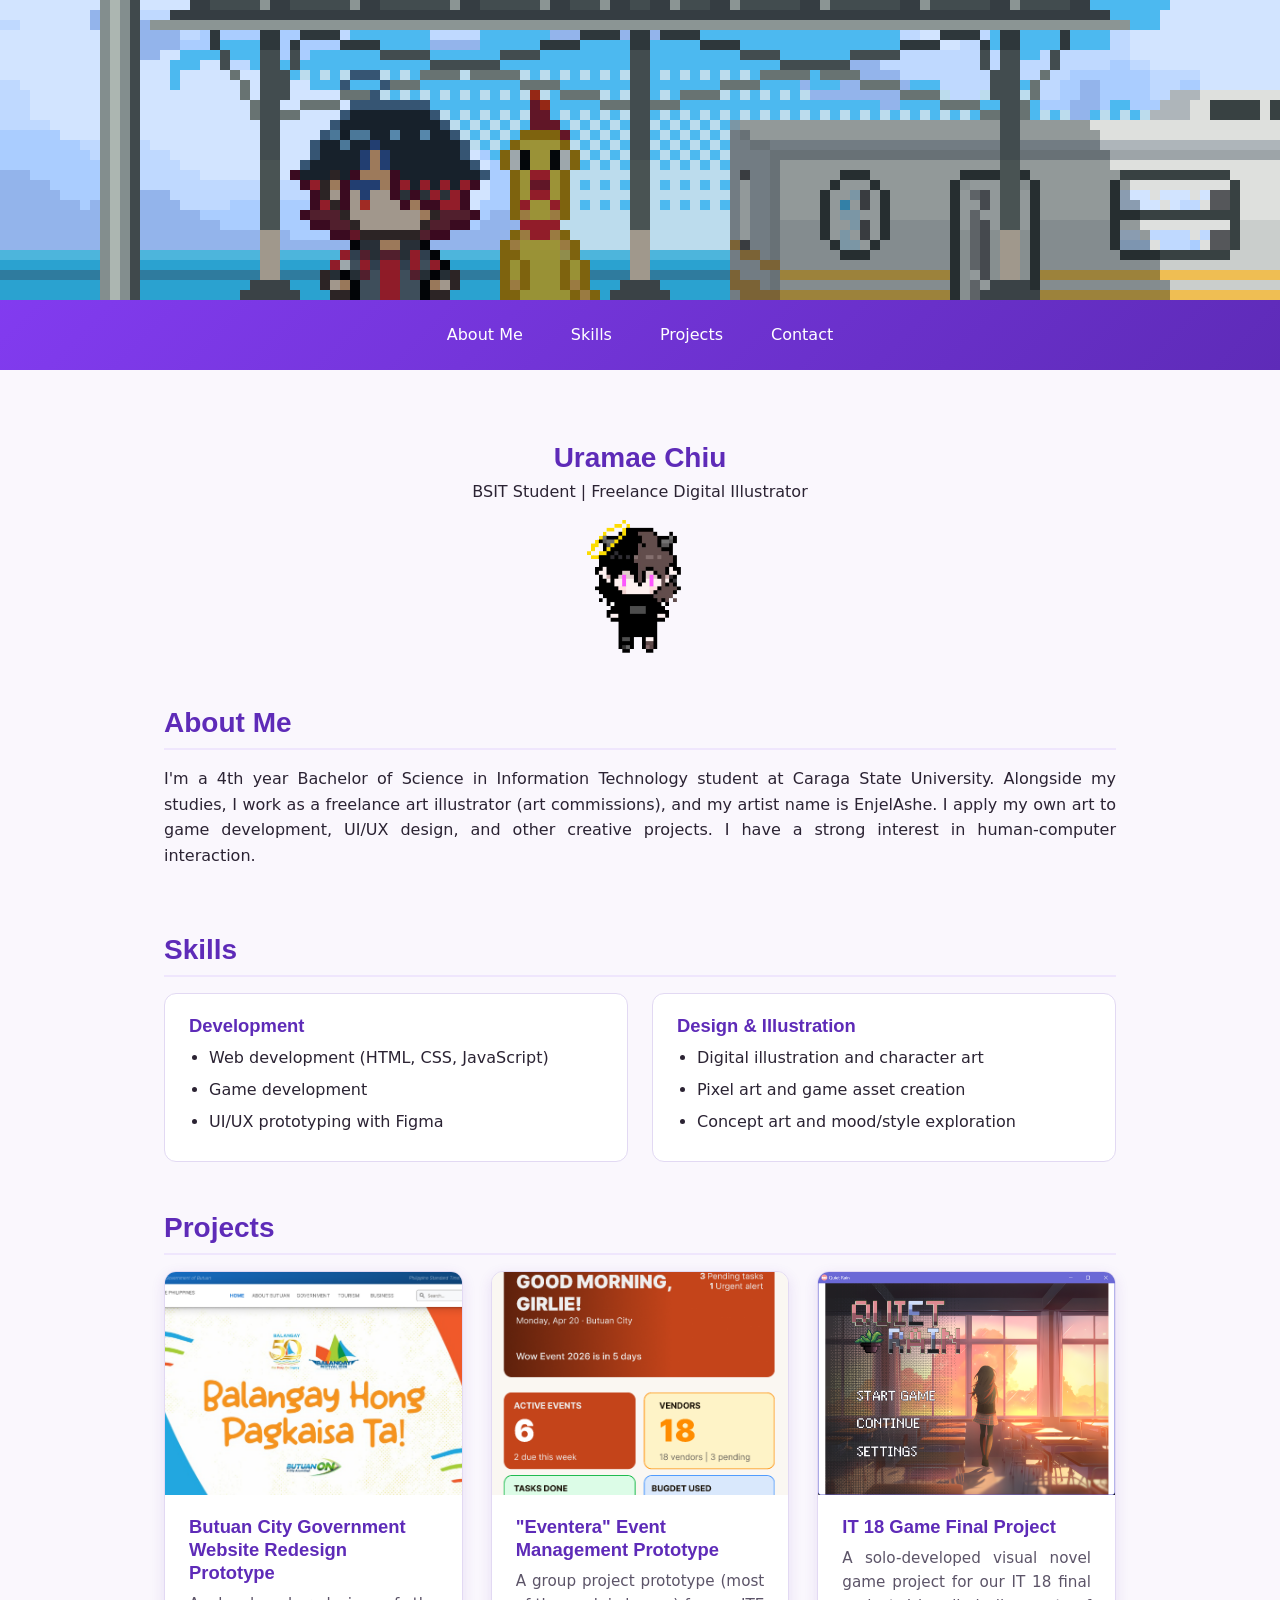
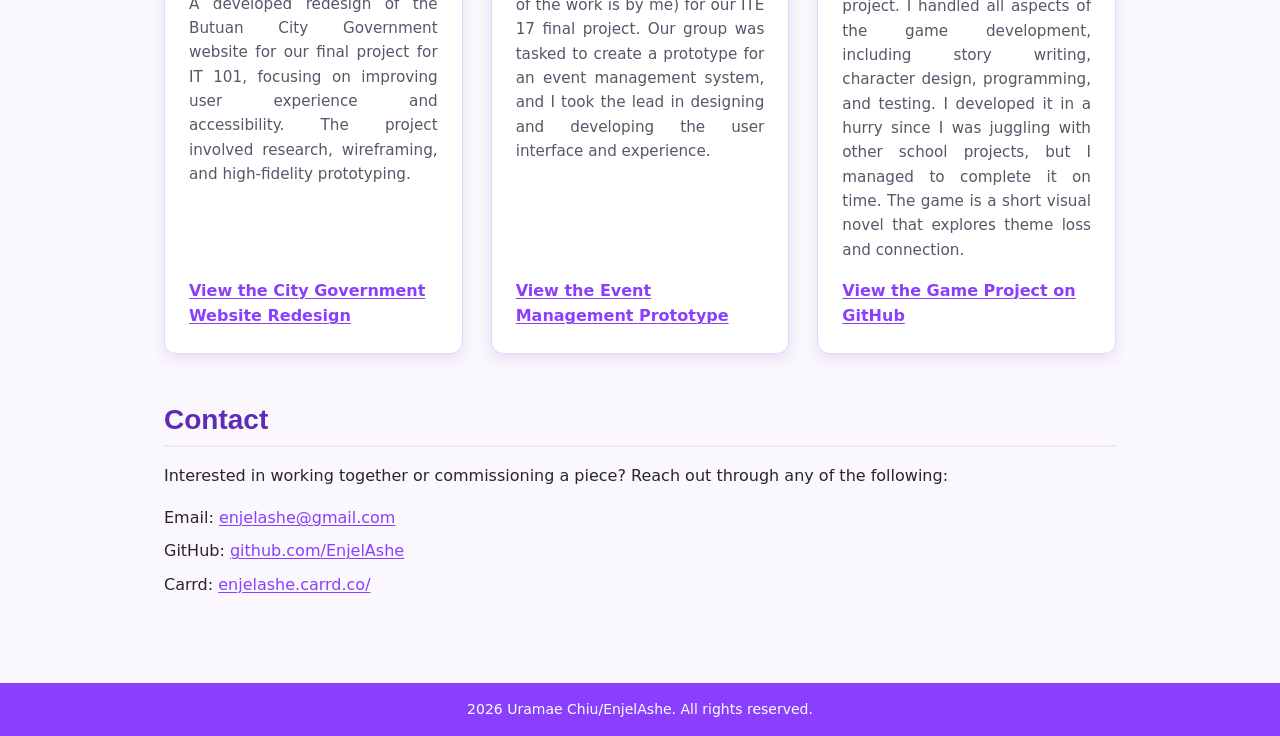
<file: index.html>
<!DOCTYPE html>
<html lang="en">
<head>
  <meta charset="UTF-8">
  <meta name="viewport" content="width=device-width, initial-scale=1.0">
  <title>Uramae Chiu | BSIT Student &amp; Digital Artist</title>
  <meta name="description" content="Portfolio of Uramae Chiu">
  <link rel="stylesheet" href="style.css">
</head>
<body>

  <header>
    <div id="banner">
      <img src="images/train og.png" alt="Portfolio banner">
    </div>
    
    <nav id="links">
      <ul>
        <li><a href="#about">About Me</a></li>
        <li><a href="#skills">Skills</a></li>
        <li><a href="#projects">Projects</a></li>
        <li><a href="#contact">Contact</a></li>
      </ul>
    </nav>
  </header>

  <main id="wowbox">

    <div class="bio">
      <h2>Uramae Chiu</h2>
      <p>BSIT Student | Freelance Digital Illustrator</p>
      <img src="images/pixel.png" alt="pfp">
    </div>

    <section id="about">
      <h2 id="about-heading">About Me</h2>
      <p>
        I'm a 4th year Bachelor of Science in Information Technology student at Caraga State
        University. Alongside my studies, I work as a freelance art illustrator (art commissions), and my artist name is EnjelAshe.
        I apply my own art to game development, UI/UX design, and other creative projects. I have a strong interest in human-computer interaction.
      </p>
    </section>

    <section id="skills">
      <h2 id="skills-heading">Skills</h2>

      <div class="skills-grid">
        <article>
          <h3>Development</h3>
          <ul>
            <li>Web development (HTML, CSS, JavaScript)</li>
            <li>Game development</li>
            <li>UI/UX prototyping with Figma</li>
          </ul>
        </article>

        <article>
          <h3>Design &amp; Illustration</h3>
          <ul>
            <li>Digital illustration and character art</li>
            <li>Pixel art and game asset creation</li>
            <li>Concept art and mood/style exploration</li>
          </ul>
        </article>
      </div>
    </section>

    <section id="projects">
      <h2 id="projects-heading">Projects</h2>

      <div class="projects-grid">
        <article class="project-card">
          <img src="images/bc-ss.png" alt="Government Website Redesign Prototype" width="400" height="200">
          <div class="project-card-body">
            <h3 id="project-1-heading">Butuan City Government Website Redesign Prototype</h3>
            <p>
              A developed redesign of the Butuan City Government website for our final project for IT 101, focusing on improving user experience and accessibility. The project involved research, wireframing, and high-fidelity prototyping.
            </p>
            <a href="https://www.figma.com/proto/L5paLD8gVdIvG6W2HiWqkn?node-id=0-1&t=kkohGLounQIyiZ7n-6">View the City Government Website Redesign</a>
          </div>
        </article>

        <article class="project-card">
          <img src="images/eventera-ss.png" alt="Event Management Prototype" width="300" height="380">
          <div class="project-card-body">
            <h3 id="project-2-heading">"Eventera" Event Management Prototype</h3>
            <p>
              A group project prototype (most of the work is by me) for our ITE 17 final project. Our group was tasked to create a prototype for an event management system, and I took the lead in designing and developing the user interface and experience.
            </p>
            <a href="https://www.figma.com/proto/j9TWHDy4sw4Gt4XuWvO5US?node-id=0-1&t=kkohGLounQIyiZ7n-6">View the Event Management Prototype</a>
          </div>
        </article>

        <article class="project-card">
          <img src="images/qr-ss.png" alt="Quiet Rain Visual Novel" width="400" height="300">
          <div class="project-card-body">
            <h3 id="project-3-heading">IT 18 Game Final Project</h3>
            <p>
              A solo-developed visual novel game project for our IT 18 final project. I handled all aspects of the game development, including story writing, character design, programming, and testing. I developed it in a hurry since I was juggling with other school projects, but I managed to complete it on time. The game is a short visual novel that explores theme loss and connection.
            </p>
            <a href="https://github.com/EnjelAshe/Quiet-RainVN">View the Game Project on GitHub</a>
          </div>
        </article>
      </div>
    </section>

    <section id="contact">
      <h2 id="contact-heading">Contact</h2>
      <p>Interested in working together or commissioning a piece? Reach out through any of the following:</p>
      <ul class="contact-list">
        <li>Email: <a href="mailto:enjelashe@gmail.com">enjelashe@gmail.com</a></li>
        <li>GitHub: <a href="https://github.com/EnjelAshe">github.com/EnjelAshe</a></li>
        <li>Carrd: <a href="https://enjelashe.carrd.co/">enjelashe.carrd.co/</a></li>
      </ul>
    </section>

  </main>

  <footer>
    <p id="footyummy">2026 Uramae Chiu/EnjelAshe. All rights reserved.</p>
  </footer>

</body>
</html>
</file>
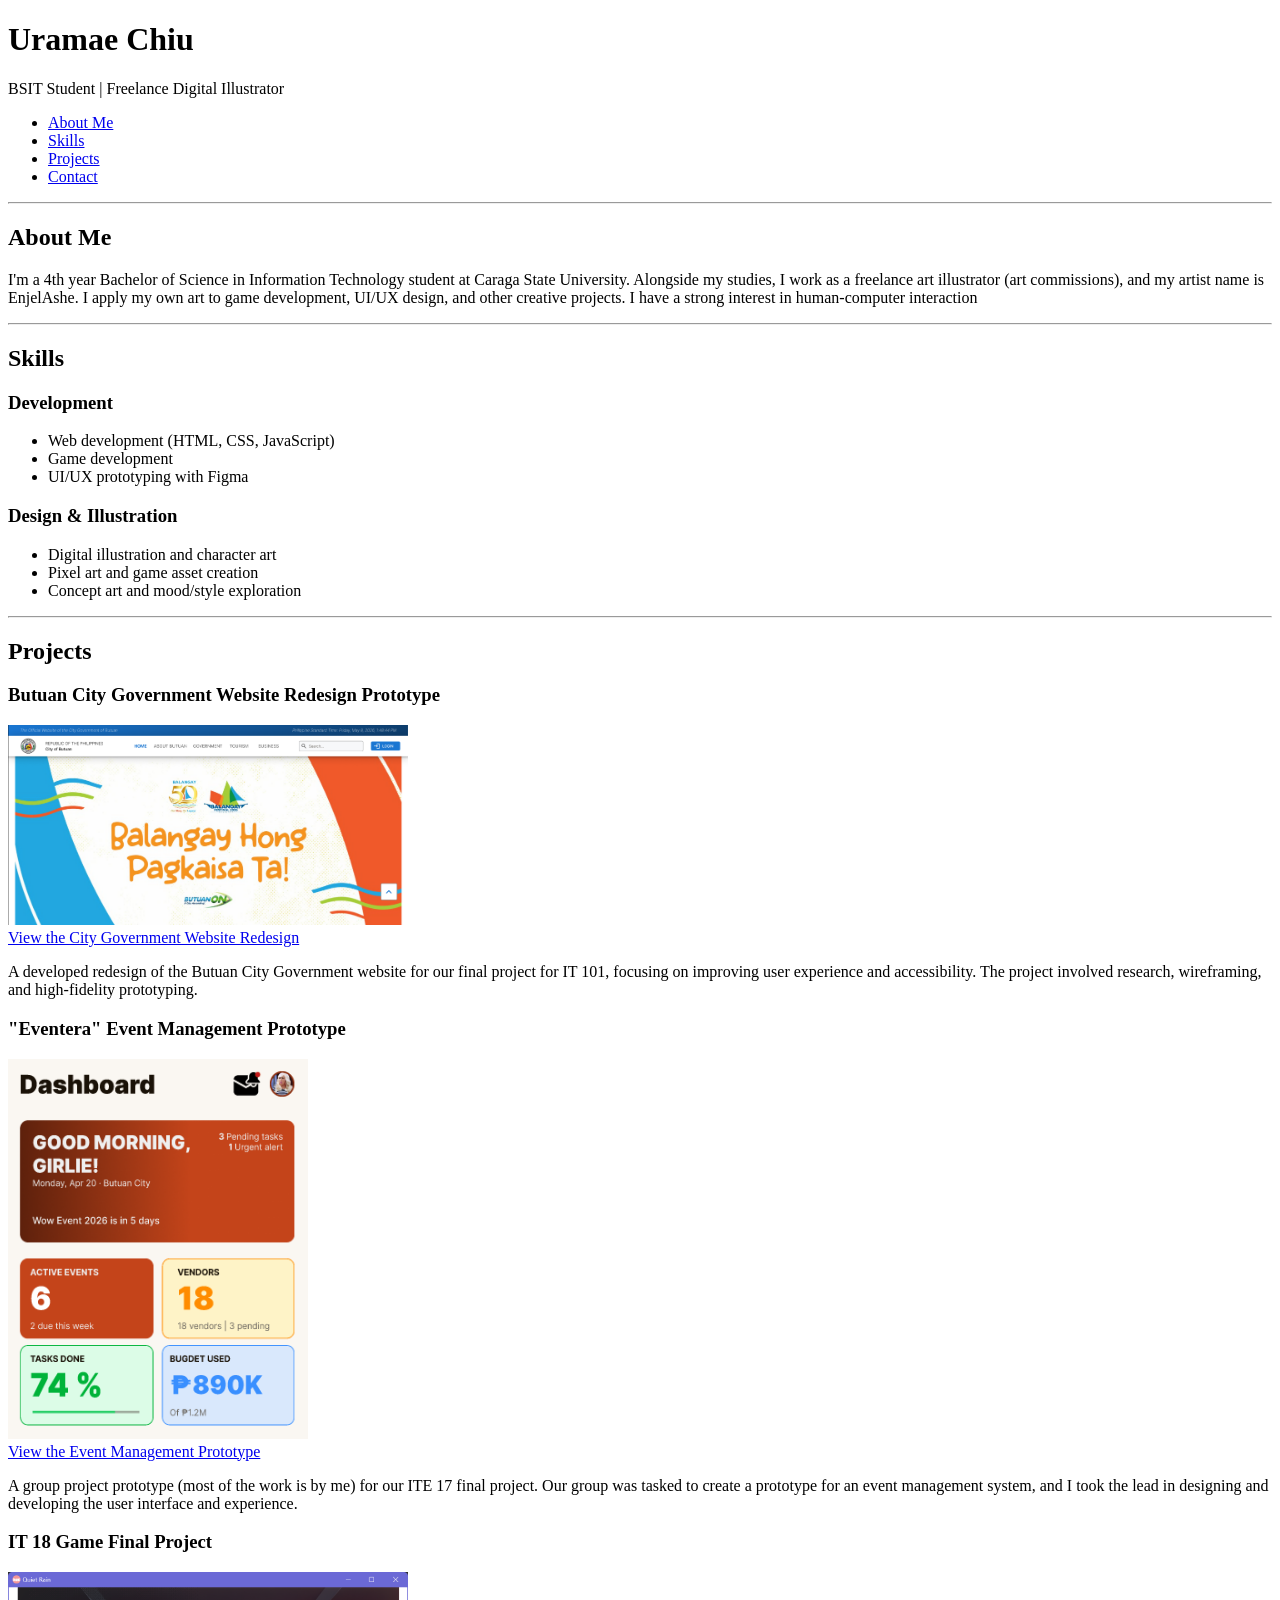
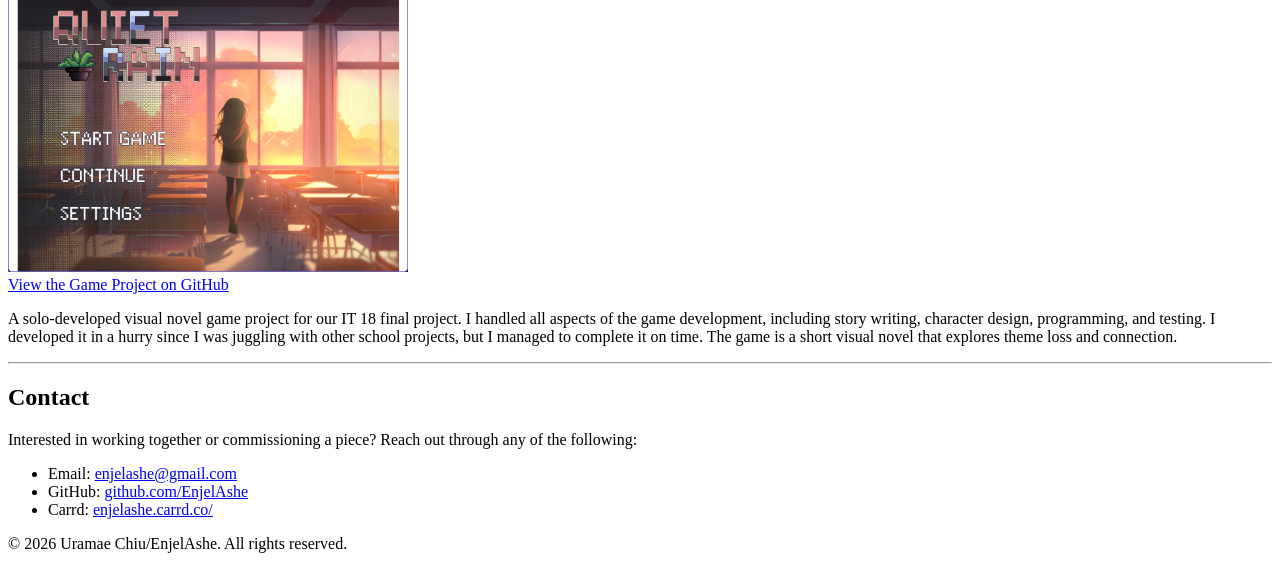
<file: Portfolio.html>
<!DOCTYPE html>
<html lang="en">
<head>
  <meta charset="UTF-8">
  <meta name="viewport" content="width=device-width, initial-scale=1.0">
  <title>Uramae Chiu | BSIT Student &amp; Digital Artist</title>
  <meta name="description" content="Portfolio of Uramae Chiu">
</head>
<body>

  <header>
    <h1>Uramae Chiu</h1>
    <p>BSIT Student | Freelance Digital Illustrator</p>
    <nav aria-label="Main navigation">
      <ul>
        <li><a href="#about">About Me</a></li>
        <li><a href="#skills">Skills</a></li>
        <li><a href="#projects">Projects</a></li>
        <li><a href="#contact">Contact</a></li>
      </ul>
    </nav>
  </header>

<hr>

  <main>

    <section id="about" aria-labelledby="about-heading">
      <h2 id="about-heading">About Me</h2>
      <p>
        I'm a 4th year Bachelor of Science in Information Technology student at Caraga State
        University. Alongside my studies, I work as a freelance art illustrator (art commissions), and my artist name is EnjelAshe.
        I apply my own art to game development, UI/UX design, and other creative projects. I have a strong interest in human-computer interaction 
      </p>
    </section>

    <hr>

    <section id="skills" aria-labelledby="skills-heading">
      <h2 id="skills-heading">Skills</h2>

      <article>
        <h3>Development</h3>
        <ul>
          <li>Web development (HTML, CSS, JavaScript)</li>
          <li>Game development</li>
          <li>UI/UX prototyping with Figma</li>

        </ul>
      </article>

      <article>
        <h3>Design &amp; Illustration</h3>
        <ul>
          <li>Digital illustration and character art</li>
          <li>Pixel art and game asset creation</li>
          <li>Concept art and mood/style exploration</li>
        </ul>
      </article>

      <hr>

    <section id="projects" aria-labelledby="projects-heading">
      <h2 id="projects-heading">Projects</h2>

      <article aria-labelledby="project-1-heading">
        <h3 id="project-1-heading">Butuan City Government Website Redesign Prototype</h3>

        <img src="images/bc-ss.png" alt="Government Website Redesign Prototype" width="400" height="200">
        <br>
        <a href="https://www.figma.com/proto/L5paLD8gVdIvG6W2HiWqkn?node-id=0-1&t=kkohGLounQIyiZ7n-6">View the City Government Website Redesign</a>

        <p>
          A developed redesign of the Butuan City Government website for our final project for IT 101, focusing on improving user experience and accessibility. The project involved research, wireframing, and high-fidelity prototyping.
        </p>
      </article>

      <article aria-labelledby="project-2-heading">
        <h3 id="project-2-heading">"Eventera" Event Management Prototype</h3>

        <img src="images/eventera-ss.png" alt="Event Management Prototype" width="300" height="380">
        <br>
        <a href="https://www.figma.com/proto/j9TWHDy4sw4Gt4XuWvO5US?node-id=0-1&t=kkohGLounQIyiZ7n-6">View the Event Management Prototype</a>

        <p>
          A group project prototype (most of the work is by me) for our ITE 17 final project. Our group was tasked to create a prototype for an event management system, and I took the lead in designing and developing the user interface and experience.
        </p>
      </article>

      <article aria-labelledby="project-3-heading">
        <h3 id="project-3-heading">IT 18 Game Final Project</h3>

        <img src="images\qr-ss.png" alt="Quiet Rain Visual Novel" width="400" height="300">
        <br>
        <a href="https://github.com/EnjelAshe/Quiet-RainVN">View the Game Project on GitHub</a>

        <p>
          A solo-developed visual novel game project for our IT 18 final project. I handled all aspects of the game development, including story writing, character design, programming, and testing. I developed it in a hurry since I was juggling with other school projects, but I managed to complete it on time. The game is a short visual novel that explores theme loss and connection.
        </p>
      </article>

    </section>

    <hr>

    <section id="contact" aria-labelledby="contact-heading">
      <h2 id="contact-heading">Contact</h2>
      <p>Interested in working together or commissioning a piece? Reach out through any of the following:</p>
      <ul>
        <li>Email: <a href="enjelashe@gmail.com">enjelashe@gmail.com</a></li>
        <li>GitHub: <a href="https://github.com/EnjelAshe">github.com/EnjelAshe</a></li>
        <li>Carrd: <a href="https://enjelashe.carrd.co/">enjelashe.carrd.co/</a></li>
      </ul>
    </section>

  </main>

  <footer>
    <p>&copy; 2026 Uramae Chiu/EnjelAshe. All rights reserved.</p>
  </footer>

</body>
</html>
</file>
<file: style.css>
* {
  box-sizing: border-box;
}

:root {
  --bg: #faf7fd;
  --surface: #ffffff;
  --text: #2b2333;
  --text-muted: #5c5468;
  --accent: #8a3ffc;
  --accent-dark: #5e2bb8;
  --accent-soft: #efe6fd;
  --border: #e2d9f3;
  --shadow: 0 4px 14px rgba(90, 43, 184, 0.12);
  --radius: 12px;
  --max-width: 1000px;
}

html {
  scroll-behavior: smooth;
}

#wowbox {
  /* border: 3px double; */
  margin: 30px auto;
  justify-content: center;
}

body {
  margin: 0;
  font-family: 'Inter', system-ui, sans-serif;
  font-size: 1rem;
  line-height: 1.6;
  background-color: var(--bg);
  color: var(--text);
}

h1, h2, h3 {
  font-family: 'Poppins', 'Inter', sans-serif;
  color: var(--accent-dark);
  line-height: 1.25;
}

h1 { font-size: clamp(1.8rem, 4vw, 2.5rem); margin: 0 0 0.25rem; }
h2 { font-size: clamp(1.4rem, 3vw, 1.75rem); margin: 0 0 1rem; }
h3 { font-size: 1.15rem; margin: 0 0 0.5rem; }

.bio {
  text-align: center;
}

.bio h2,
.bio p {
  margin-bottom: 0.25rem;
  text-align: center;
}

.bio img {
  width: 140px;
  margin: 0.75rem auto 0;
}

p { margin: 0 0 1rem; color: var(--text); 
  text-align: justify;}

a {
  color: var(--accent);
  text-decoration: underline;
  text-decoration-thickness: 1px;
  text-underline-offset: 2px;
}

a:hover {
  color: var(--accent-dark);
}

a:focus-visible,
button:focus-visible {
  outline: 3px solid var(--accent);
  outline-offset: 2px;
  border-radius: 4px;
}

ul {
  padding-left: 1.25rem;
}

img {
  max-width: 100%;
  height: auto;
  display: block;
  border-radius: var(--radius);
}

main {
  max-width: var(--max-width);
  margin: 0 auto;
  padding: 2.5rem 1.5rem;
  display: flex;
  flex-direction: column;
  gap: 3rem;
}

section > h2 {
  border-bottom: 2px solid var(--accent-soft);
  padding-bottom: 0.5rem;
}

header {
  background: linear-gradient(135deg, var(--accent) 0%, var(--accent-dark) 100%);
  text-align: center;
}

#banner img {
  width: 100%;
  max-height: 300px;
  object-fit: cover;
  border-radius: 0;
}

#links {
  display: flex;
  justify-content: center;
  padding: 1rem 1.5rem;
}

header h1 {
  color: #fff;
}

header p {
  color: #f1e9ff;
  margin-bottom: 1.5rem;
}

nav {
  max-width: var(--max-width);
  margin: 0 auto;
}

nav ul {
  list-style: none;
  padding: 0;
  margin: 0;
  display: flex;
  flex-wrap: wrap;
  justify-content: center;
  gap: 0.5rem 1.5rem;
}

nav a {
  display: inline-block;
  color: #fff;
  text-decoration: none;
  font-weight: 500;
  padding: 0.4rem 0.75rem;
  border-radius: 999px;
  transition: background-color 0.2s ease;
}

nav a:hover {
  background-color: rgba(255, 255, 255, 0.18);
  text-decoration: none;
}

nav a:focus-visible {
  outline: 3px solid #fff;
  outline-offset: 2px;
}

.skills-grid {
  display: grid;
  grid-template-columns: repeat(2, 1fr);
  gap: 1.5rem;
}

.skills-grid article {
  background-color: var(--surface);
  border: 1px solid var(--border);
  border-radius: var(--radius);
  padding: 1.25rem 1.5rem;
}

.skills-grid ul {
  margin: 0;
}

.skills-grid li {
  margin-bottom: 0.4rem;
}

.projects-grid {
  display: grid;
  grid-template-columns: repeat(auto-fit, minmax(260px, 1fr));
  gap: 1.75rem;
}

.project-card {
  background-color: var(--surface);
  border: 1px solid var(--border);
  border-radius: var(--radius);
  overflow: hidden;
  box-shadow: var(--shadow);
  transition: transform 0.2s ease, box-shadow 0.2s ease;
  display: flex;
  flex-direction: column;
}

.project-card:hover,
.project-card:focus-within {
  transform: translateY(-4px);
  box-shadow: 0 10px 24px rgba(90, 43, 184, 0.2);
}

.project-card img {
  border-radius: 0;
  width: 100%;
  aspect-ratio: 4 / 3;
  object-fit: cover;
}

.project-card-body {
  padding: 1.25rem 1.5rem 1.5rem;
  display: flex;
  flex-direction: column;
  flex: 1;
}

.project-card-body p {
  flex: 1;
  color: var(--text-muted);
  font-size: 0.95rem;
}

.project-card-body a {
  font-weight: 600;
  align-self: flex-start;
}

.contact-list {
  list-style: none;
  padding: 0;
  display: flex;
  flex-direction: column;
  gap: 0.5rem;
}

footer {
  text-align: center;
  padding: 15px;
  margin: 0;
  background-color: var(--accent);
  font-size: 14px;
}

#footyummy {
  text-align: center;
  padding: 0px;
  margin: 0;
  color: white;
}

@media only screen and (max-width: 700px) {
  header {
    padding: 2rem 1rem 1.25rem;
  }

  nav ul {
    gap: 0.5rem;
  }

  .skills-grid {
    grid-template-columns: 1fr;
  }

  main {
    padding: 2rem 1rem;
    gap: 2.25rem;
  }
}
</file>
